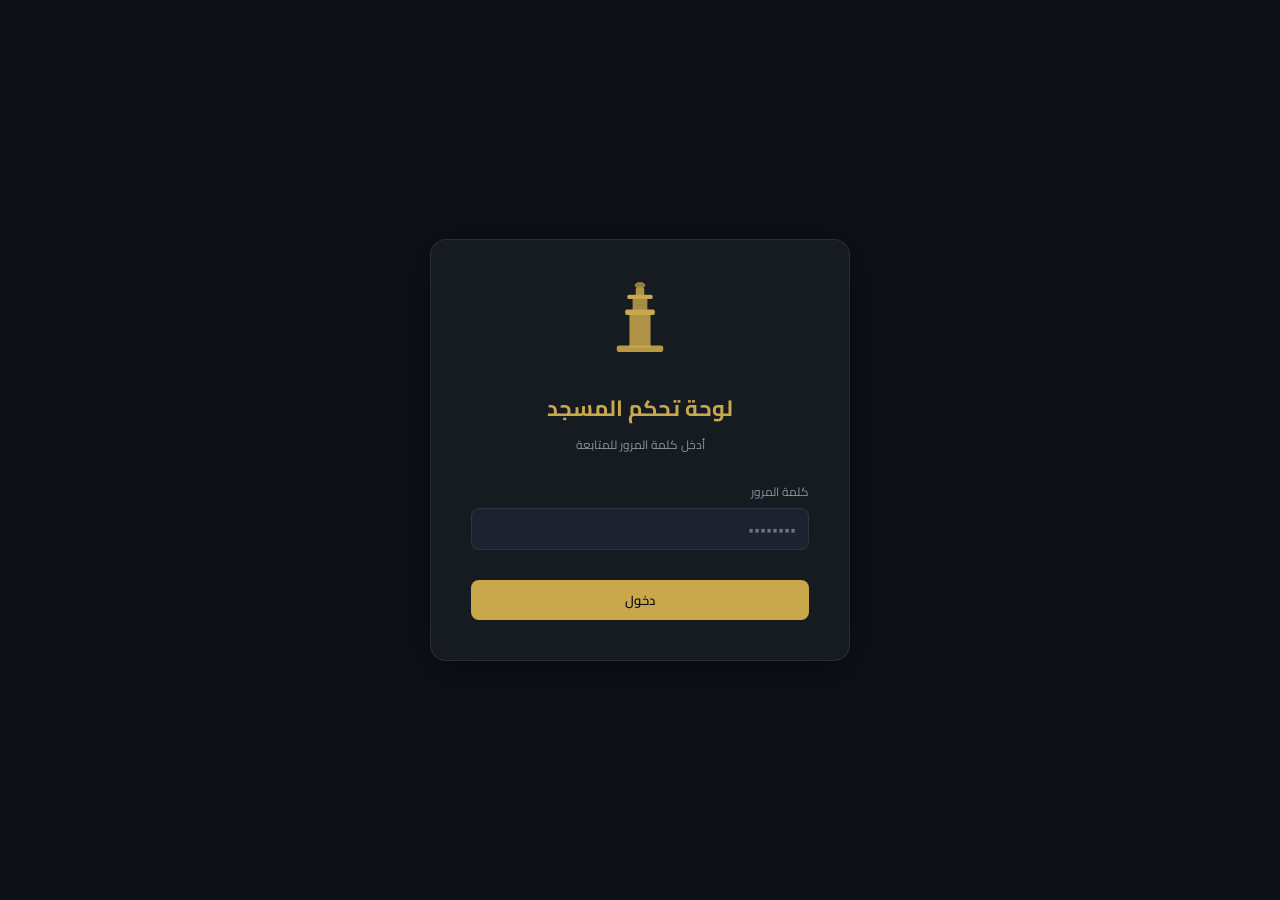
<file: dashboard/index.html>
<!DOCTYPE html>
<html lang="ar" dir="rtl">
<head>
<meta charset="UTF-8">
<meta name="viewport" content="width=device-width, initial-scale=1.0">
<title>لوحة تحكم المسجد</title>
<link rel="stylesheet" href="../css/admin.css">
<link href="https://fonts.googleapis.com/css2?family=Amiri:wght@400;700&family=Cairo:wght@400;600;700;900&display=swap" rel="stylesheet">
</head>
<body>

<!-- ══ LOGIN ══ -->
<div class="login-screen" id="loginScreen">
  <div class="login-box">
    <div class="login-logo">
      <svg viewBox="0 0 52 70" fill="none">
        <rect x="4" y="62" width="44" height="6" rx="2" fill="#c9a84c" opacity="0.9"/>
        <rect x="16" y="30" width="20" height="34" rx="2" fill="#c9a84c" opacity="0.85"/>
        <rect x="12" y="28" width="28" height="5" rx="1.5" fill="#c9a84c"/>
        <rect x="19" y="16" width="14" height="16" rx="2" fill="#c9a84c" opacity="0.8"/>
        <rect x="14" y="14" width="24" height="4" rx="1.5" fill="#c9a84c"/>
        <rect x="22" y="7" width="8" height="10" rx="1.5" fill="#c9a84c" opacity="0.85"/>
        <ellipse cx="26" cy="5" rx="5" ry="3" fill="#c9a84c" opacity="0.7"/>
      </svg>
    </div>
    <div class="login-title">لوحة تحكم المسجد</div>
    <div class="login-sub">أدخل كلمة المرور للمتابعة</div>
    <div class="login-error" id="loginError">كلمة المرور غير صحيحة</div>
    <label>كلمة المرور</label>
    <input type="password" id="loginPass" placeholder="••••••••" autocomplete="off">
    <br><br>
    <button class="btn btn-primary btn-full" id="loginBtn">دخول</button>
  </div>
</div>

<!-- ══ APP ══ -->
<div class="app" id="app">

  <!-- Topbar -->
  <div class="topbar">
    <div class="topbar-brand">
      <svg viewBox="0 0 52 70" fill="none" width="28" height="36">
        <rect x="4" y="62" width="44" height="6" rx="2" fill="#c9a84c"/>
        <rect x="16" y="30" width="20" height="34" rx="2" fill="#c9a84c" opacity="0.85"/>
        <rect x="12" y="28" width="28" height="5" rx="1.5" fill="#c9a84c"/>
        <rect x="19" y="16" width="14" height="16" rx="2" fill="#c9a84c" opacity="0.8"/>
        <rect x="14" y="14" width="24" height="4" rx="1.5" fill="#c9a84c"/>
        <rect x="22" y="7" width="8" height="10" rx="1.5" fill="#c9a84c" opacity="0.85"/>
      </svg>
      <div>
        <div class="brand-name">لوحة تحكم المسجد</div>
        <div class="brand-sub">إدارة شاشة أوقات الصلاة</div>
      </div>
    </div>
    <div style="display:flex;align-items:center;gap:12px;">
      <span class="sync-badge synced" id="syncBadge"><span class="dot"></span>متزامن ✓</span>
      <button class="btn btn-secondary btn-sm" id="reloadBtn">🔄 تحديث</button>
      <button class="btn btn-primary" id="saveBtn">💾 حفظ ونشر</button>
    </div>
  </div>

  <div class="body-wrap">

    <!-- Sidebar -->
    <nav class="sidebar">
      <div class="nav-group-title">القائمة</div>
      <div class="nav-item active" data-panel="prayers">
        <span class="nav-icon">🕌</span> أوقات الصلاة
      </div>
      <div class="nav-item" data-panel="display">
        <span class="nav-icon">📺</span> إعدادات العرض
      </div>
      <div class="nav-item" data-panel="night">
        <span class="nav-icon">🌙</span> وضع السكون
      </div>
      <div class="nav-item" data-panel="ticker">
        <span class="nav-icon">📢</span> الشريط الإخباري
      </div>
      <div class="nav-item" data-panel="footer">
        <span class="nav-icon">📝</span> تذييل الصفحة
      </div>
      <div class="nav-group-title">النظام</div>
      <div class="nav-item" data-panel="settings">
        <span class="nav-icon">⚙️</span> إعدادات GitHub
      </div>
    </nav>

    <!-- Content -->
    <main class="content">

      <!-- ═══ Panel: Prayer Times ═══ -->
      <div class="panel active" id="panel-prayers">
        <div class="info-box">
          📅 أوقات الأذان تُحمَّل تلقائياً من ملف <strong>dehri.json</strong> حسب تاريخ اليوم.
          يمكنك إضافة أو تنقيص دقائق لكل صلاة. الإقامة هي عدد الدقائق بعد الأذان.
        </div>

        <div class="card">
          <div class="card-title"><span class="icon">🕐</span> تعديل الأوقات والإقامات</div>

          <div style="display:grid;grid-template-columns:100px 1fr 50px 1fr;gap:10px;padding:8px 0;border-bottom:1px solid var(--border);margin-bottom:8px;">
            <div style="font-size:11px;color:var(--text2);">الصلاة</div>
            <div style="font-size:11px;color:var(--text2);text-align:center;">تعديل الأذان (دقائق)</div>
            <div></div>
            <div style="font-size:11px;color:var(--text2);text-align:center;">الإقامة بعد الأذان (دقائق)</div>
          </div>

          <!-- Fajr -->
          <div class="prayer-edit-row">
            <div class="prayer-edit-name">الفجر</div>
            <div class="adj-wrap">
              <button class="adj-btn" data-target="adj_fajr" data-delta="-1">−</button>
              <input class="adj-val" type="number" id="adj_fajr" value="0">
              <button class="adj-btn" data-target="adj_fajr" data-delta="1">+</button>
              <span class="adj-label">د</span>
            </div>
            <div></div>
            <div class="adj-wrap">
              <button class="adj-btn" data-target="iqama_fajr" data-delta="-1">−</button>
              <input class="adj-val" type="number" id="iqama_fajr" value="20">
              <button class="adj-btn" data-target="iqama_fajr" data-delta="1">+</button>
              <span class="adj-label">د</span>
            </div>
          </div>

          <!-- Sunrise -->
          <div class="prayer-edit-row">
            <div class="prayer-edit-name">الشروق</div>
            <div class="adj-wrap">
              <button class="adj-btn" data-target="adj_sunrise" data-delta="-1">−</button>
              <input class="adj-val" type="number" id="adj_sunrise" value="0">
              <button class="adj-btn" data-target="adj_sunrise" data-delta="1">+</button>
              <span class="adj-label">د</span>
            </div>
            <div></div>
            <div style="font-size:12px;color:var(--text2);padding-top:4px;">لا إقامة</div>
          </div>

          <!-- Dhuhr -->
          <div class="prayer-edit-row">
            <div class="prayer-edit-name">الظهر</div>
            <div class="adj-wrap">
              <button class="adj-btn" data-target="adj_dhuhr" data-delta="-1">−</button>
              <input class="adj-val" type="number" id="adj_dhuhr" value="0">
              <button class="adj-btn" data-target="adj_dhuhr" data-delta="1">+</button>
              <span class="adj-label">د</span>
            </div>
            <div></div>
            <div class="adj-wrap">
              <button class="adj-btn" data-target="iqama_dhuhr" data-delta="-1">−</button>
              <input class="adj-val" type="number" id="iqama_dhuhr" value="15">
              <button class="adj-btn" data-target="iqama_dhuhr" data-delta="1">+</button>
              <span class="adj-label">د</span>
            </div>
          </div>

          <!-- Asr -->
          <div class="prayer-edit-row">
            <div class="prayer-edit-name">العصر</div>
            <div class="adj-wrap">
              <button class="adj-btn" data-target="adj_asr" data-delta="-1">−</button>
              <input class="adj-val" type="number" id="adj_asr" value="0">
              <button class="adj-btn" data-target="adj_asr" data-delta="1">+</button>
              <span class="adj-label">د</span>
            </div>
            <div></div>
            <div class="adj-wrap">
              <button class="adj-btn" data-target="iqama_asr" data-delta="-1">−</button>
              <input class="adj-val" type="number" id="iqama_asr" value="15">
              <button class="adj-btn" data-target="iqama_asr" data-delta="1">+</button>
              <span class="adj-label">د</span>
            </div>
          </div>

          <!-- Maghrib -->
          <div class="prayer-edit-row">
            <div class="prayer-edit-name">المغرب</div>
            <div class="adj-wrap">
              <button class="adj-btn" data-target="adj_maghrib" data-delta="-1">−</button>
              <input class="adj-val" type="number" id="adj_maghrib" value="0">
              <button class="adj-btn" data-target="adj_maghrib" data-delta="1">+</button>
              <span class="adj-label">د</span>
            </div>
            <div></div>
            <div class="adj-wrap">
              <button class="adj-btn" data-target="iqama_maghrib" data-delta="-1">−</button>
              <input class="adj-val" type="number" id="iqama_maghrib" value="5">
              <button class="adj-btn" data-target="iqama_maghrib" data-delta="1">+</button>
              <span class="adj-label">د</span>
            </div>
          </div>

          <!-- Isha -->
          <div class="prayer-edit-row">
            <div class="prayer-edit-name">العشاء</div>
            <div class="adj-wrap">
              <button class="adj-btn" data-target="adj_isha" data-delta="-1">−</button>
              <input class="adj-val" type="number" id="adj_isha" value="0">
              <button class="adj-btn" data-target="adj_isha" data-delta="1">+</button>
              <span class="adj-label">د</span>
            </div>
            <div></div>
            <div class="adj-wrap">
              <button class="adj-btn" data-target="iqama_isha" data-delta="-1">−</button>
              <input class="adj-val" type="number" id="iqama_isha" value="15">
              <button class="adj-btn" data-target="iqama_isha" data-delta="1">+</button>
              <span class="adj-label">د</span>
            </div>
          </div>

        </div>
      </div>

      <!-- ═══ Panel: Display Settings ═══ -->
      <div class="panel" id="panel-display">
        <div class="card">
          <div class="card-title"><span class="icon">🕌</span> معلومات المسجد</div>
          <label>اسم المسجد</label>
          <input type="text" id="mosqueName" placeholder="مسجد النور">
          <label>الاسم الفرعي</label>
          <input type="text" id="mosqueSubName" placeholder="جامع النور الإسلامي">
          <label>المدينة</label>
          <input type="text" id="city" placeholder="باقة الغربية">
        </div>

        <div class="card">
          <div class="card-title"><span class="icon">⚡</span> إعدادات متقدمة</div>
          <div class="toggle-wrap">
            <div>
              <div class="toggle-label">Anti-Burn (منع حرق الشاشة)</div>
              <div class="toggle-sub">يحرك المحتوى ببضع بكسلات بشكل دوري</div>
            </div>
            <label class="toggle">
              <input type="checkbox" id="antiBurn" checked>
              <span class="toggle-slider"></span>
            </label>
          </div>
        </div>
      </div>

      <!-- ═══ Panel: Night Mode ═══ -->
      <div class="panel" id="panel-night">
        <div class="card">
          <div class="card-title"><span class="icon">🌙</span> وضع السكون الليلي</div>
          <div class="toggle-wrap">
            <div>
              <div class="toggle-label">تفعيل وضع السكون</div>
              <div class="toggle-sub">يختفي جدول الصلوات وتبقى الساعة فقط</div>
            </div>
            <label class="toggle">
              <input type="checkbox" id="nightEnabled" checked>
              <span class="toggle-slider"></span>
            </label>
          </div>
          <label>البداية: التأخير بعد العشاء (بالدقائق)</label>
          <input type="number" id="nightDelay" value="30" min="0" max="120">
          <div class="iqama-sub">مثال: 30 = يبدأ وضع السكون بعد 30 دقيقة من أذان العشاء</div>

          <label style="margin-top:18px;">النهاية: قبل أذان الفجر بـ (دقائق)</label>
          <input type="number" id="nightEndBefore" value="15" min="0" max="120">
          <div class="iqama-sub">مثال: 15 = ينتهي وضع السكون قبل أذان الفجر بـ 15 دقيقة</div>
        </div>
      </div>

      <!-- ═══ Panel: Ticker ═══ -->
      <div class="panel" id="panel-ticker">
        <div class="card">
          <div class="card-title"><span class="icon">📢</span> الشريط الإخباري</div>
          <div class="toggle-wrap">
            <div>
              <div class="toggle-label">إظهار الشريط</div>
            </div>
            <label class="toggle">
              <input type="checkbox" id="tickerEnabled" checked>
              <span class="toggle-slider"></span>
            </label>
          </div>
          <label>نص الشريط</label>
          <textarea id="tickerText" placeholder="أهلاً وسهلاً بكم في مسجد النور..."></textarea>
        </div>
      </div>

      <!-- ═══ Panel: Footer ═══ -->
      <div class="panel" id="panel-footer">
        <div class="card">
          <div class="card-title"><span class="icon">📝</span> نصوص التذييل</div>
          <label>النص الأيمن</label>
          <input type="text" id="footerRight" placeholder="اللهم صل وسلم على نبينا محمد ﷺ">
          <label>النص الأوسط</label>
          <input type="text" id="footerCenter" placeholder="السلام عليكم ورحمة الله وبركاته">
          <label>النص الأيسر</label>
          <input type="text" id="footerLeft" placeholder="حفظكم الله ورعاكم">
        </div>
      </div>

      <!-- ═══ Panel: GitHub Settings ═══ -->
      <div class="panel" id="panel-settings">
        <div class="info-box">
          ⚙️ هذه الإعدادات تُحفظ في المتصفح فقط (محلياً). يجب تعبئتها في كل جهاز تدخل منه لوحة التحكم.
          <br><br>
          <strong>كيفية إنشاء Token:</strong> GitHub → Settings → Developer settings → Personal access tokens → Generate new token (classic) → فعّل صلاحية <code>repo</code>
        </div>
        <div class="card">
          <div class="card-title"><span class="icon">🔗</span> ربط GitHub Repository</div>
          <label>GitHub Username (Owner)</label>
          <input type="text" id="ghOwner" placeholder="اسم المستخدم على GitHub">
          <label>Repository Name</label>
          <input type="text" id="ghRepo" placeholder="masjid-display">
          <label>Personal Access Token</label>
          <input type="password" id="ghToken" placeholder="ghp_xxxxxxxxxxxx" autocomplete="off">
          <br><br>
          <button class="btn btn-primary" id="saveGHBtn">💾 حفظ إعدادات GitHub</button>
        </div>
      </div>

    </main>
  </div>
</div>

<!-- Status Bar -->
<div class="status-bar" id="statusBar"></div>

<script src="../js/admin.js"></script>
</body>
</html>
</file>
<file: css/admin.css>
/* ═══════════════════════════════════════════════════
   MASJID DISPLAY — admin.css
   لوحة التحكم
═══════════════════════════════════════════════════ */

@import url('https://fonts.googleapis.com/css2?family=Cairo:wght@300;400;600;700;900&display=swap');

:root {
  --bg:      #0d1117;
  --bg2:     #161b22;
  --bg3:     #1c2230;
  --border:  rgba(255,255,255,0.08);
  --gold:    #c9a84c;
  --teal:    #4ec9a8;
  --danger:  #e05555;
  --text:    #e6edf3;
  --text2:   #8b949e;
  --radius:  10px;
}

*, *::before, *::after { margin:0; padding:0; box-sizing:border-box; }
html, body {
  min-height: 100vh;
  background: var(--bg);
  color: var(--text);
  font-family: 'Cairo', sans-serif;
  direction: rtl;
}

/* ── Login ───────────────────────────────────────── */
.login-screen {
  position: fixed; inset: 0;
  background: var(--bg);
  display: flex; align-items: center; justify-content: center;
  z-index: 999;
}
.login-screen.hidden { display: none; }

.login-box {
  background: var(--bg2);
  border: 1px solid var(--border);
  border-radius: 16px;
  padding: 40px;
  width: min(420px, 94vw);
  box-shadow: 0 8px 40px rgba(0,0,0,0.5);
}
.login-logo { text-align: center; margin-bottom: 24px; }
.login-logo svg { width: 56px; height: 74px; }
.login-title {
  text-align: center;
  font-size: 22px; font-weight: 700;
  color: var(--gold); margin-bottom: 4px;
}
.login-sub { text-align:center; font-size:12px; color:var(--text2); margin-bottom:24px; }

.login-error {
  background: rgba(224,85,85,0.1);
  border: 1px solid rgba(224,85,85,0.3);
  color: var(--danger);
  padding: 8px 12px; border-radius: 8px;
  font-size: 12px; margin-bottom: 14px;
  display: none;
}
.login-error.show { display: block; }

/* ── App Layout ──────────────────────────────────── */
.app { display: none; }
.app.show { display: flex; flex-direction: column; min-height: 100vh; }

.topbar {
  background: var(--bg2);
  border-bottom: 1px solid var(--border);
  padding: 12px 24px;
  display: flex; align-items: center; justify-content: space-between;
  position: sticky; top: 0; z-index: 50;
}
.brand-name { font-size: 17px; font-weight: 900; color: var(--gold); }
.brand-sub  { font-size: 11px; color: var(--text2); }

.body-wrap { display: flex; flex: 1; min-height: 0; }

/* Sidebar */
.sidebar {
  width: 220px;
  background: var(--bg2);
  border-left: 1px solid var(--border);
  padding: 16px 0;
  position: sticky; top: 56px;
  height: calc(100vh - 56px);
  overflow-y: auto;
  flex-shrink: 0;
}
.nav-group-title {
  font-size: 10px; letter-spacing: 0.15em;
  color: var(--text2); padding: 8px 16px 4px;
  margin-top: 8px; text-transform: uppercase;
}
.nav-item {
  display: flex; align-items: center; gap: 10px;
  padding: 9px 16px; cursor: pointer;
  color: var(--text2); font-size: 13px;
  border-right: 3px solid transparent;
  transition: all 0.2s;
}
.nav-item:hover { background: rgba(255,255,255,0.04); color: var(--text); }
.nav-item.active { background: rgba(201,168,76,0.08); color: var(--gold); border-right-color: var(--gold); }
.nav-icon { width: 18px; text-align: center; font-size: 15px; }

/* Content */
.content { flex: 1; padding: 24px; overflow-y: auto; }
.panel { display: none; }
.panel.active { display: block; }

/* Cards */
.card {
  background: var(--bg2);
  border: 1px solid var(--border);
  border-radius: var(--radius);
  padding: 20px; margin-bottom: 20px;
}
.card-title {
  font-size: 15px; font-weight: 700;
  color: var(--text); margin-bottom: 16px;
  display: flex; align-items: center; gap: 8px;
  padding-bottom: 12px; border-bottom: 1px solid var(--border);
}

/* Form */
label { font-size: 12px; color: var(--text2); display: block; margin-bottom: 5px; margin-top: 12px; }
label:first-child { margin-top: 0; }

input[type="text"], input[type="password"], input[type="time"],
input[type="number"], select, textarea {
  width: 100%;
  background: var(--bg3);
  border: 1px solid var(--border);
  color: var(--text);
  border-radius: 8px; padding: 8px 12px;
  font-size: 13px; font-family: 'Cairo', sans-serif;
  transition: border 0.2s; outline: none; direction: rtl;
}
input:focus, select:focus, textarea:focus {
  border-color: var(--gold);
  box-shadow: 0 0 0 3px rgba(201,168,76,0.12);
}
textarea { resize: vertical; min-height: 80px; }

.grid-2 { display: grid; grid-template-columns: 1fr 1fr; gap: 16px; }
.grid-3 { display: grid; grid-template-columns: 1fr 1fr 1fr; gap: 12px; }

/* Buttons */
.btn {
  padding: 8px 18px; border-radius: 8px;
  font-family: 'Cairo', sans-serif; font-size: 13px; font-weight: 600;
  cursor: pointer; border: none; transition: all 0.2s;
  display: inline-flex; align-items: center; gap: 6px;
}
.btn-primary { background: var(--gold); color: #0a0e1a; }
.btn-primary:hover { background: #e0bc5a; transform: translateY(-1px); }
.btn-secondary { background: var(--bg3); color: var(--text); border: 1px solid var(--border); }
.btn-secondary:hover { background: rgba(255,255,255,0.07); }
.btn-danger { background: rgba(224,85,85,0.12); color: var(--danger); border: 1px solid rgba(224,85,85,0.3); }
.btn-danger:hover { background: rgba(224,85,85,0.22); }
.btn-sm { padding: 5px 12px; font-size: 12px; }
.btn-full { width: 100%; justify-content: center; }

/* Toggle */
.toggle-wrap {
  display: flex; align-items: center; justify-content: space-between;
  padding: 10px 0; border-bottom: 1px solid var(--border);
}
.toggle-wrap:last-child { border-bottom: none; }
.toggle-label { font-size: 13px; color: var(--text); }
.toggle-sub { font-size: 11px; color: var(--text2); }

.toggle { position: relative; width: 42px; height: 24px; cursor: pointer; flex-shrink:0; }
.toggle input { opacity: 0; width: 0; height: 0; }
.toggle-slider {
  position: absolute; inset: 0;
  background: rgba(255,255,255,0.12);
  border-radius: 12px; transition: 0.3s;
}
.toggle-slider::before {
  content: ''; position: absolute;
  width: 18px; height: 18px;
  background: #fff; border-radius: 50%;
  top: 3px; right: 3px; transition: 0.3s;
}
.toggle input:checked + .toggle-slider { background: var(--gold); }
.toggle input:checked + .toggle-slider::before { transform: translateX(-18px); }

/* Prayer edit rows */
.prayer-edit-row {
  display: grid;
  grid-template-columns: 90px 1fr 80px 1fr;
  gap: 12px; align-items: center;
  padding: 10px 0; border-bottom: 1px solid var(--border);
}
.prayer-edit-row:last-child { border-bottom: none; }
.prayer-edit-name { font-size: 14px; font-weight: 700; color: var(--text); font-family:'Amiri',serif; }

.adj-wrap {
  display: flex; align-items: center; gap: 6px;
}
.adj-btn {
  width: 28px; height: 28px;
  border-radius: 6px; border: 1px solid var(--border);
  background: var(--bg3); color: var(--text);
  font-size: 16px; cursor: pointer; display: flex;
  align-items: center; justify-content: center;
  transition: all 0.15s;
}
.adj-btn:hover { background: var(--gold); color: #0a0e1a; border-color: var(--gold); }
.adj-val {
  width: 50px; text-align: center;
  background: var(--bg3); border: 1px solid var(--border);
  border-radius: 6px; padding: 4px 6px;
  font-size: 13px; color: var(--gold); font-weight: 700;
}
.adj-label { font-size: 11px; color: var(--text2); }

/* Status bar */
.status-bar {
  position: fixed; bottom: 20px; left: 50%; transform: translateX(-50%);
  background: var(--bg2); border: 1px solid var(--border);
  border-radius: 100px; padding: 10px 24px;
  font-size: 13px; font-weight: 600;
  display: flex; align-items: center; gap: 8px;
  box-shadow: 0 4px 24px rgba(0,0,0,0.4);
  opacity: 0; transition: opacity 0.3s;
  z-index: 100; white-space: nowrap;
}
.status-bar.show { opacity: 1; }
.status-bar.success { border-color: rgba(78,201,168,0.4); color: var(--teal); }
.status-bar.error   { border-color: rgba(224,85,85,0.4); color: var(--danger); }

/* Sync indicator */
.sync-badge {
  display: inline-flex; align-items: center; gap: 6px;
  padding: 4px 12px; border-radius: 100px;
  font-size: 12px; font-weight: 600;
}
.sync-badge.synced   { background: rgba(78,201,168,0.12); color: var(--teal); border: 1px solid rgba(78,201,168,0.3); }
.sync-badge.syncing  { background: rgba(201,168,76,0.12); color: var(--gold); border: 1px solid rgba(201,168,76,0.3); }
.sync-badge.error    { background: rgba(224,85,85,0.12); color: var(--danger); border: 1px solid rgba(224,85,85,0.3); }

.dot {
  width: 7px; height: 7px; border-radius: 50%;
  background: currentColor;
}
.dot.pulse { animation: dot-pulse 1.4s ease-in-out infinite; }
@keyframes dot-pulse { 0%,100% { opacity:1; } 50% { opacity:0.3; } }

/* Iqama input group */
.iqama-sub { font-size: 11px; color: var(--text2); margin-top: 2px; }

/* Info box */
.info-box {
  background: rgba(201,168,76,0.06);
  border: 1px solid rgba(201,168,76,0.2);
  border-radius: 10px; padding: 14px 16px;
  font-size: 13px; color: var(--text2);
  line-height: 1.7; margin-bottom: 20px;
}
.info-box strong { color: var(--gold); }
</file>
